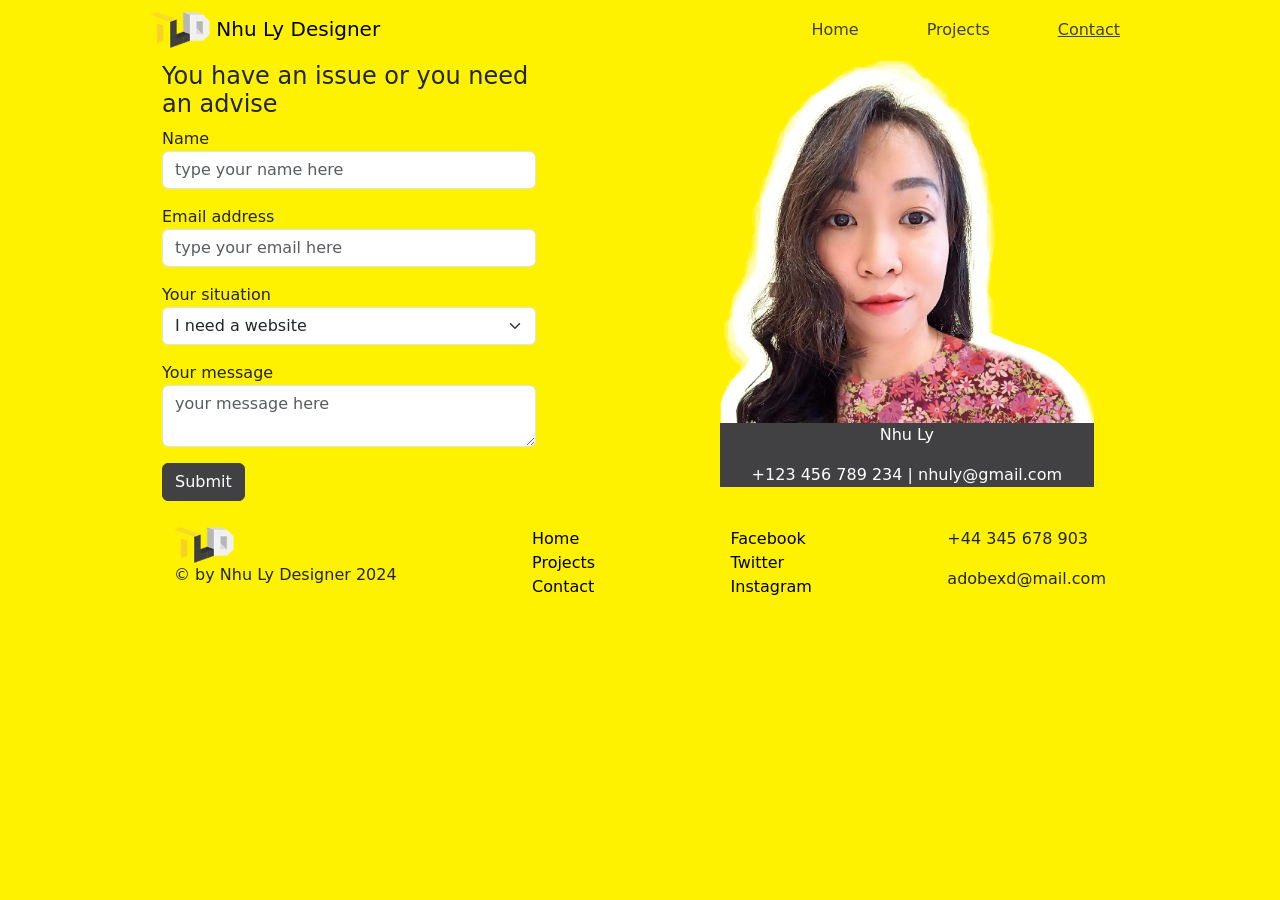
<file: contact.html>
<!DOCTYPE html>
<html lang="en">

<head>
    <meta charset="UTF-8">
    <meta name="viewport" content="width=device-width, initial-scale=1.0">
    <link rel="stylesheet" href="https://cdn.jsdelivr.net/npm/bootstrap@5.3.3/dist/css/bootstrap.min.css">
    <link rel="stylesheet" href="css/style.css">
    <title>Contact</title>
</head>

<body id="top">
    <!-- start header -->
    <header>
        <nav class="navbar row">
            <div role="contentinfo" class="left-nav col-12 col-lg-4">
                <a class="navbar-brand" href="index.html">
                    <picture class="logo-banner">
                        <source media="(max-width: 430px)" srcset="images/logo-1x.png">
                        <source media="(min-width: 430px)" srcset="images/logo-2x.png">
                        <img srcset="logo-1x.png 100w, logo-2x.png 200w" sizes="(max-width: 600px) 100px, 200px" src="images/logo-2x.png" class="img-fluid" alt="logo" width="60">
                    </picture>
                    Nhu Ly Designer
                </a>
            </div>
            <div role="navigation" class="right-nav nav-item col-12 col-lg-8 d-flex justify-content-end align-items-center gap-5">
                <a class="nav-link" href="index.html">Home</a>
                <a class="nav-link" href="projects.html">Projects</a>
                <a class="nav-link text-decoration-underline" href="contact.html">Contact</a>
            </div>
        </nav>
    </header>

    <!-- Start main -->
    <main>
        <div role="contentinfo" class="contact row container-md">
            <div role="form" class="form col-12 col-lg-5 align-self-center order-1">
                <h4>You have an issue or you need an advise
                </h4>
                <form action="submit">
                    <div role="textbox" class="mb-3 name">
                        <label id="inputname">Name</label>
                        <input type="text" class="form-control" placeholder="type your name here">
                    </div>
                    <div role="textbox" class="mb-3 email">
                        <label id="inputemail">Email address</label>
                        <input type="email" class="form-control" placeholder="type your email here">
                    </div>
                    <div role="textbox" class="mb-3 situation">
                        <label id="inputsituation">Your situation</label>
                        <select name="situation" id="situation" class="form-select mb-3">
                            <option value="1">I need a website</option>
                            <option value="2">I want to design an advertising product(poster, banner, catalogues…)
                            </option>
                            <option value="3">I need a management my website</option>
                            <option value="4">I have the other issues</option>
                        </select>
                    </div>
                    <div role="textbox" class="message mb-3">
                        <label id="inputmessage">Your message</label>
                        <textarea placeholder="your message here" class="form-control"></textarea>
                    </div>
                    <button type="submit" class="btn btn-primary">Submit</button>
                </form>
            </div>

            <div role="img" class="contact-img col-12 col-lg-5 order-lg-2 offset-lg-2">
                <picture>
                    <source media="(max-width: 430px)" srcset="images/profile-pic-1x.png">
                    <source media="(min-width: 430px)" srcset="images/profile-pic-2x.png">
                    <img srcset="profile-pic-1x.png 500w, profile-pic-2x.png 994w" sizes="(max-width: 600px) 500px, 994px" src="images/profile-pic-2x.png" alt="about-img" class="img-fluid">
                </picture>
                <div role="textbox" class="bg-primary">
                    <p class="text-white text-center">Nhu Ly</p>
                    <p class="text-white text-center">+123 456 789 234  |  nhuly@gmail.com</p>
                </div>
            </div>
        </div>
    </main>

    <!-- start footer -->
    <footer class="d-flex justify-content-lg-between p-4">
        <div role="contentinfo">
            <a class="navbar-brand" href="index.html">
                <picture class="logo-banner">
                        <source media="(max-width: 430px)" srcset="images/logo-1x.png">
                        <source media="(min-width: 430px)" srcset="images/logo-2x.png">
                        <img srcset="logo-1x.png 100w, logo-2x.png 200w" sizes="(max-width: 600px) 100px, 200px" src="images/logo-2x.png" class="img-fluid" alt="logo" width="60">
                </picture>
            </a>
            <blockquote>© by Nhu Ly Designer 2024</blockquote>
        </div>
        <div role="navigation" class="pages d-flex flex-column">
            <a class="text-decoration-none text-black" href="index.html">Home</a>
            <a class="text-decoration-none text-black" href="projects.html">Projects</a>
            <a class="text-decoration-none text-black" href="Contact.html">Contact</a>
        </div>
        <div role="navigation" class="social-media d-flex flex-column">
            <a class="text-decoration-none text-black" href="#">Facebook</a>
            <a class="text-decoration-none text-black" href="#">Twitter</a>
            <a class="text-decoration-none text-black" href="#">Instagram</a>
        </div>
        <div role="textbox" class="footer-contact">
            <p>+44 345 678 903</p>
            <p>adobexd@mail.com</p>
        </div>
    </footer>

    <!-- added script -->
    <script src="https://cdn.jsdelivr.net/npm/bootstrap@5.3.3/dist/js/bootstrap.bundle.min.js"></script>
</body>

</html>
</file>
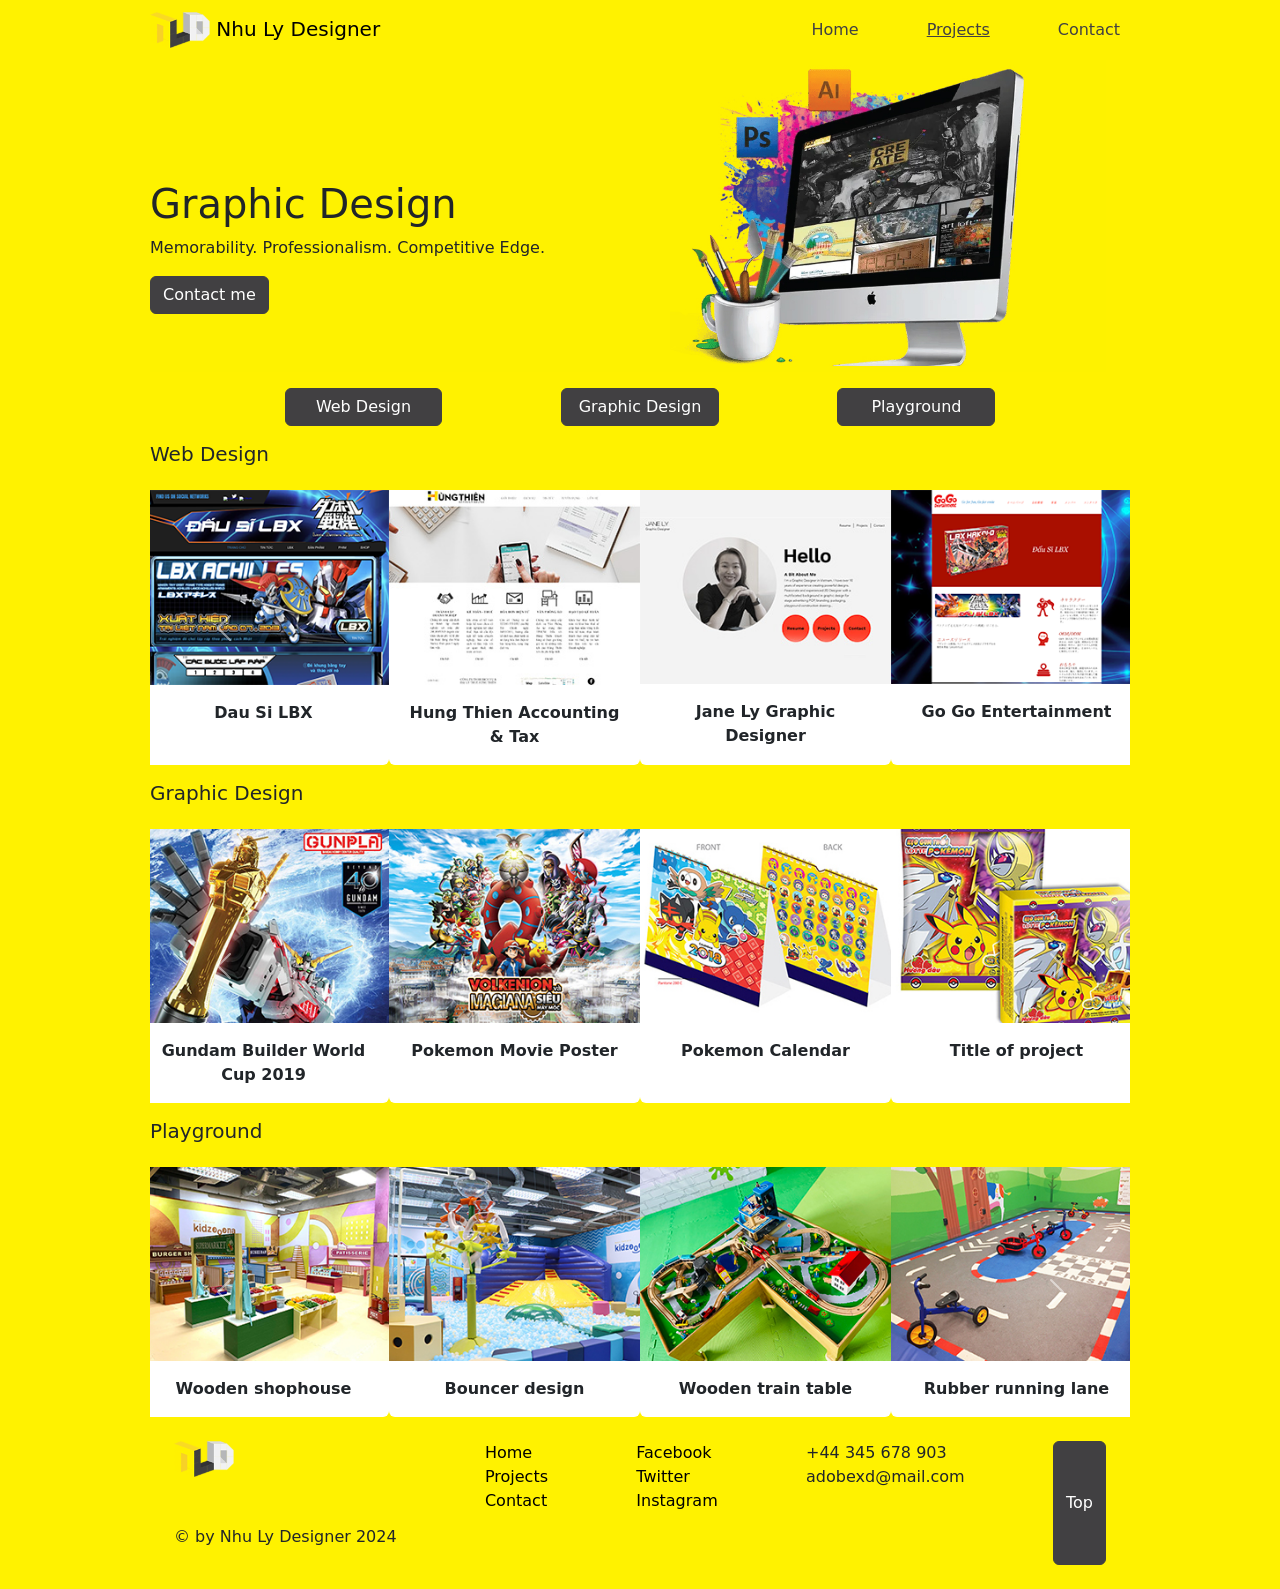
<file: projects.html>
<!DOCTYPE html>
<html lang="en">

<head>
    <meta charset="UTF-8">
    <meta name="viewport" content="width=device-width, initial-scale=1.0">
    <link rel="stylesheet" href="https://cdn.jsdelivr.net/npm/bootstrap@5.3.3/dist/css/bootstrap.min.css">
    <link rel="stylesheet" href="css/style.css">
    <title>Projects</title>
</head>

<body id="top">
    <!-- start header -->
    <header>
        <a href="#main-content" aria-label="Skip to main content" class="skip">Skip to main content</a>
        <nav class="navbar row">
            <div role="contentinfo" class="left-nav col-12 col-lg-4">
                <a class="navbar-brand" href="index.html">
                    <picture class="logo-banner">
                        <source media="(max-width: 430px)" srcset="images/logo-1x.png">
                        <source media="(min-width: 430px)" srcset="images/logo-2x.png">
                        <img srcset="logo-1x.png 100w, logo-2x.png 200w" sizes="(max-width: 600px) 100px, 200px" src="images/logo-2x.png" class="img-fluid" alt="logo" width="60">
                    </picture>
                    Nhu Ly Designer
                </a>
            </div>
            <div role="navigation" class="right-nav nav-item col-12 col-lg-8 d-flex justify-content-end align-items-center gap-5">
                <a class="nav-link" href="index.html">Home</a>
                <a class="nav-link text-decoration-underline" href="projects.html">Projects</a>
                <a class="nav-link" href="contact.html">Contact</a>
            </div>
        </nav>
    </header>

    <main>
        <!-- making banner -->
        <div role="banner" id="baner-slide" class="banner row carousel slide" data-bs-ride="carousel">
            <div role="banner" class="slide-1 row position-relative carousel-item active">
                <div role="img" class="banner-container">
                    <picture>
                        <source media="(max-width: 430px)" srcset="images/banner-2-1x.jpg">
                        <source media="(min-width: 430px)" srcset="images/banner-2-2x.jpg">
                        <img srcset="banner-2-1x.jpg 700w, banner-2-2x.jpg 1441w" sizes="(max-width: 600px) 700px, 1441px" src="images/banner-2-2x.jpg" alt="banner-img" class="img-fluid">
                    </picture>
                </div>
                <div role="textbox" class="banner-textbox-2 banner-text text-child position-absolute align-self-center">
                    <h1>Graphic Design</h1>
                    <p class="banner-text">Memorability. Professionalism. Competitive Edge.</p>
                    <button type="button" class="btn btn-primary" onclick="document.location='contact.html'">Contact
                        me</button>
                </div>
            </div>

            <div role="banner" class="slide-2 row carousel-item">
                <div role="img" class="banner-container position-relative">
                    <picture>
                        <source media="(max-width: 430px)" srcset="images/banner-1-1x.jpg">
                        <source media="(min-width: 430px)" srcset="images/banner-1-2x.jpg">
                        <img srcset="banner-1-1x.jpg 700w, banner-1-2x.jpg 1441w" sizes="(max-width: 600px) 700px, 1441px" src="images/banner-1-2x.jpg" alt="banner-img" class="img-fluid">
                    </picture>
                </div>
                <div role="contentinfo" class="banner-textbox-2 banner-text text-child position-absolute align-self-center">
                    <h1>Web design</h1>
                    <p class="banner-text">Creative. Innovation. Never late.</p>
                    <button type="button" class="btn btn-primary" onclick="document.location='contact.html'">Contact
                        me</button>
                </div>
            </div>
        </div>

        <!-- making category -->
        <div role="menubar" class="cat-btn row justify-content-evenly p-2 m-2">
            <a href="#web" class="btn btn-primary align-content-center col-3 col-lg-2">Web Design</a>
            <a href="#graphic" class="btn btn-primary align-content-center col-3 col-lg-2">Graphic Design</a>
            <a href="#play" class="btn btn-primary align-content-center col-3 col-lg-2">Playground</a>
        </div>

        <div role="contentinfo" class="category d-grid gap-0 row-gap-3">
            <!-- Web cat -->
            <h5>Web Design</h5>
            <div role="list" id="web" class="carousel slide">
                <div role="listbox" class="carousel-inner">
                    <div role="listbox" class="carousel-item active">
                        <div role="listitem" class="card-wrapper row">
                            <div role="contentinfo" class="web-1 card border-0 text-center p-sm-0 col-6 col-lg-3">
                                <picture>
                                    <source media="(max-width: 430px)" srcset="images/web-cat-1-1x.png">
                                    <source media="(min-width: 430px)" srcset="images/web-cat-1-2x.png">
                                    <img srcset="web-cat-1-1x.png 142w, web-cat-1-2x.png 285w" sizes="(max-width: 600px) 142px, 285px" src="images/web-cat-1-2x.png" alt="cat-img" class="img-fluid">
                                </picture>
                                <div class="text-web card-body">
                                    <a href="#" class="mt-2 text-decoration-none card-title"><strong>Dau Si LBX</strong></a>
                                </div>
                            </div>
                            <div role="contentinfo" class="web-2 card border-0 text-center p-sm-0 col-6 col-lg-3">
                                <picture>
                                    <source media="(max-width: 430px)" srcset="images/web-cat-2-1x.jpg">
                                    <source media="(min-width: 430px)" srcset="images/web-cat-2-2x.jpg">
                                    <img srcset="web-cat-2-1x.jpg 142w, web-cat-2-2x.jpg 285w" sizes="(max-width: 600px) 142px, 285px" src="images/web-cat-2-2x.jpg" alt="cat-img" class="img-fluid">
                                </picture>
                                <div class="text-web card-body">
                                    <a href="#" class="mt-2 text-decoration-none card-title"><strong>Hung Thien Accounting & Tax</strong></a>
                                </div>
                            </div>
                            <div role="contentinfo" class="web-3 card border-0 text-center p-sm-0 col-6 col-lg-3">
                                <picture>
                                    <source media="(max-width: 430px)" srcset="images/web-cat-3-1x.jpg">
                                    <source media="(min-width: 430px)" srcset="images/web-cat-3-2x.jpg">
                                    <img srcset="web-cat-3-1x.png 142w, web-cat-3-2x.png 285w" sizes="(max-width: 600px) 142px, 285px" src="images/web-cat-3-2x.jpg" alt="cat-img" class="img-fluid">
                                </picture>
                                <div class="text-web card-body">
                                    <a href="#" class="mt-2 text-decoration-none card-title"><strong>Jane Ly Graphic Designer</strong></a>
                                </div>
                            </div>
                            <div role="contentinfo" class="web-4 card border-0 text-center p-sm-0 col-6 col-lg-3">
                                <picture>
                                    <source media="(max-width: 430px)" srcset="images/web-cat-4-1x.png">
                                    <source media="(min-width: 430px)" srcset="images/web-cat-4-2x.png">
                                    <img srcset="web-cat-4-1x.png 142w, web-cat-4-2x.png 285w" sizes="(max-width: 600px) 142px, 285px" src="images/web-cat-4-2x.png" alt="cat-img" class="img-fluid">
                                </picture>
                                <div class="text-web card-body">
                                    <a href="#" class="mt-2 text-decoration-none card-title"><strong>Go Go Entertainment</strong></a>
                                </div>
                            </div>
                        </div>
                    </div>

                    <div role="listbox" class="carousel-item">
                        <div role="listitem" class="card-wrapper row">
                            <div role="contentinfo" class="web-3 card border-0 text-center p-sm-0 col-6 col-lg-3">
                                <picture>
                                    <source media="(max-width: 430px)" srcset="images/web-cat-3-1x.jpg">
                                    <source media="(min-width: 430px)" srcset="images/web-cat-3-2x.jpg">
                                    <img srcset="web-cat-3-1x.jpg 142w, web-cat-3-2x.jpg 285w" sizes="(max-width: 600px) 142px, 285px" src="images/web-cat-3-2x.jpg" alt="cat-img" class="img-fluid">
                                </picture>
                                <div class="text-web card-body">
                                    <a href="#" class="mt-2 text-decoration-none card-title"><strong>Jane Ly Graphic Designe</strong></a>
                                </div>
                            </div>
                            <div role="contentinfo" class="web-1 card border-0 text-center p-sm-0 col-6 col-lg-3">
                                <picture>
                                    <source media="(max-width: 430px)" srcset="images/web-cat-1-1x.png">
                                    <source media="(min-width: 430px)" srcset="images/web-cat-1-2x.png">
                                    <img srcset="web-cat-1-1x.png 142w, web-cat-1-2x.png 285w" sizes="(max-width: 600px) 142px, 285px" src="images/web-cat-1-2x.png" alt="cat-img" class="img-fluid">
                                </picture>
                                <div class="text-web card-body">
                                    <a href="#" class="mt-2 text-decoration-none card-title"><strong>Dau Si LBX</strong></a>
                                </div>
                            </div>
                            <div role="contentinfo" class="web-4 card border-0 text-center p-sm-0 col-6 col-lg-3">
                                <picture>
                                    <source media="(max-width: 430px)" srcset="images/web-cat-4-1x.png">
                                    <source media="(min-width: 430px)" srcset="images/web-cat-4-2x.png">
                                    <img srcset="web-cat-4-1x.png 142w, web-cat-4-2x.png 285w" sizes="(max-width: 600px) 142px, 285px" src="images/web-cat-4-2x.png" alt="cat-img" class="img-fluid">
                                </picture>
                                <div class="text-web card-body">
                                    <a href="#" class="mt-2 text-decoration-none card-title"><strong>Go Go Entertainment</strong></a>
                                </div>
                            </div>
                            <div role="contentinfo" class="web-2 card border-0 text-center p-sm-0 col-6 col-lg-3">
                                <picture>
                                    <source media="(max-width: 430px)" srcset="images/web-cat-2-1x.jpg">
                                    <source media="(min-width: 430px)" srcset="images/web-cat-2-2x.jpg">
                                    <img srcset="web-cat-2-1x.jpg 142w, web-cat-2-2x.jpg 285w" sizes="(max-width: 600px) 142px, 285px" src="images/web-cat-2-2x.jpg" alt="cat-img" class="img-fluid">
                                </picture>
                                <div class="text-web card-body">
                                    <a href="#" class="mt-2 text-decoration-none card-title"><strong>Hung Thien Accounting & Tax</strong></a>
                                </div>
                            </div>
                        </div>
                    </div>
                </div>
                <button class="carousel-control-prev" type="button" data-bs-target="#web"
                    data-bs-slide="prev">
                    <span class="carousel-control-prev-icon" aria-hidden="true"></span>
                    <span class="visually-hidden">Previous</span>
                </button>
                <button class="carousel-control-next" type="button" data-bs-target="#web"
                    data-bs-slide="next">
                    <span class="carousel-control-next-icon" aria-hidden="true"></span>
                    <span class="visually-hidden">Next</span>
                </button>
            </div>

            <!-- Graphic Cat -->
            <h5>Graphic Design</h5>
            <div role="list" id="graphic" class="carousel slide">
                <div role="listbox" class="carousel-inner">
                    <div role="listbox" class="carousel-item active">
                        <div role="listitem" class="card-wrapper row">
                            <div role="contentinfo" class="gra-1 card border-0 text-center p-sm-0 col-6 col-lg-3">
                                <picture>
                                    <source media="(max-width: 430px)" srcset="images/gra-cat-1-1x.jpg">
                                    <source media="(min-width: 430px)" srcset="images/gra-cat-1-2x.jpg">
                                    <img srcset="gra-cat-1-1x.png 142w, gra-cat-1-2x.png 285w" sizes="(max-width: 600px) 142px, 285px" src="images/gra-cat-1-2x.jpg" alt="gra-img" class="img-fluid">
                                </picture>
                                <div class="text-gra card-body">
                                    <a href="#" class="mt-2 text-decoration-none card-title"><strong>Gundam Builder World Cup
                                            2019</strong></a>
                                </div>
                            </div>
                            <div role="contentinfo" class="gra-2 card border-0 text-center p-sm-0 col-6 col-lg-3">
                                <picture>
                                    <source media="(max-width: 430px)" srcset="images/gra-cat-2-1x.jpg">
                                    <source media="(min-width: 430px)" srcset="images/gra-cat-2-2x.jpg">
                                    <img srcset="gra-cat-2-1x.png 142w, gra-cat-2-2x.png 285w" sizes="(max-width: 600px) 142px, 285px" src="images/gra-cat-2-2x.jpg" alt="gra-img" class="img-fluid">
                                </picture>
                                <div class="text-gra card-body">
                                    <a href="#" class="mt-2 text-decoration-none card-title"><strong>Pokemon Movie
                                            Poster</strong></a>
                                </div>
                            </div>
                            <div role="contentinfo" class="gra-3 card border-0 text-center p-sm-0 col-6 col-lg-3">
                                <picture>
                                    <source media="(max-width: 430px)" srcset="images/gra-cat-3-1x.jpg">
                                    <source media="(min-width: 430px)" srcset="images/gra-cat-3-2x.jpg">
                                    <img srcset="gra-cat-3-1x.png 142w, gra-cat-3-2x.png 285w" sizes="(max-width: 600px) 142px, 285px" src="images/gra-cat-3-2x.jpg" alt="gra-img" class="img-fluid">
                                </picture>
                                <div class="text-gra card-body">
                                    <a href="#" class="mt-2 text-decoration-none card-title"><strong>Pokemon Calendar</strong></a>
                                </div>
                            </div>
                            <div role="contentinfo" class="gra-4 card border-0 text-center p-sm-0 col-6 col-lg-3">
                                <picture>
                                    <source media="(max-width: 430px)" srcset="images/gra-cat-4-1x.jpg">
                                    <source media="(min-width: 430px)" srcset="images/gra-cat-4-2x.jpg">
                                    <img srcset="gra-cat-4-1x.png 142w, gra-cat-4-2x.png 285w" sizes="(max-width: 600px) 142px, 285px" src="images/gra-cat-4-2x.jpg" alt="gra-img" class="img-fluid">
                                </picture>
                                <div class="text-gra card-body">
                                    <a href="#" class="mt-2 text-decoration-none card-title"><strong>Title of project</strong></a>
                                </div>
                            </div>
                        </div>
                    </div>

                    <div role="listbox" class="carousel-item">
                        <div role="listitem" class="card-wrapper row">
                            <div role="contentinfo" class="gra-3 card border-0 text-center p-sm-0 col-6 col-lg-3">
                                <picture>
                                    <source media="(max-width: 430px)" srcset="images/gra-cat-3-1x.jpg">
                                    <source media="(min-width: 430px)" srcset="images/gra-cat-3-2x.jpg">
                                    <img srcset="gra-cat-3-1x.png 142w, gra-cat-3-2x.png 285w" sizes="(max-width: 600px) 142px, 285px" src="images/gra-cat-3-2x.jpg" alt="gra-img" class="img-fluid">
                                </picture>
                                <div class="text-gra card-body">
                                    <a href="#" class="mt-2 text-decoration-none card-title"><strong>Pokemon Calendar</strong></a>
                                </div>
                            </div>
                            <div role="contentinfo" class="gra-1 card border-0 text-center p-sm-0 col-6 col-lg-3">
                                <picture>
                                    <source media="(max-width: 430px)" srcset="images/gra-cat-1-1x.jpg">
                                    <source media="(min-width: 430px)" srcset="images/gra-cat-1-2x.jpg">
                                    <img srcset="gra-cat-1-1x.png 142w, gra-cat-1-2x.png 285w" sizes="(max-width: 600px) 142px, 285px" src="images/gra-cat-1-2x.jpg" alt="gra-img" class="img-fluid">
                                </picture>
                                <div class="text-gra card-body">
                                    <a href="#" class="mt-2 text-decoration-none card-title"><strong>Gundam Builder World Cup
                                            2019</strong></a>
                                </div>
                            </div>
                            <div role="contentinfo" class="gra-2 card border-0 text-center p-sm-0 col-6 col-lg-3">
                                <picture>
                                    <source media="(max-width: 430px)" srcset="images/gra-cat-2-1x.jpg">
                                    <source media="(min-width: 430px)" srcset="images/gra-cat-2-2x.jpg">
                                    <img srcset="gra-cat-2-1x.png 142w, gra-cat-2-2x.png 285w" sizes="(max-width: 600px) 142px, 285px" src="images/gra-cat-2-2x.jpg" alt="gra-img" class="img-fluid">
                                </picture>
                                <div class="text-gra card-body">
                                    <a href="#" class="mt-2 text-decoration-none card-title"><strong>Pokemon Movie
                                            Poster</strong></a>
                                </div>
                            </div>
                            <div role="contentinfo" class="gra-4 card border-0 text-center p-sm-0 col-6 col-lg-3">
                                <picture>
                                    <source media="(max-width: 430px)" srcset="images/gra-cat-4-1x.jpg">
                                    <source media="(min-width: 430px)" srcset="images/gra-cat-4-2x.jpg">
                                    <img srcset="gra-cat-4-1x.png 142w, gra-cat-4-2x.png 285w" sizes="(max-width: 600px) 142px, 285px" src="images/gra-cat-4-2x.jpg" alt="gra-img" class="img-fluid">
                                </picture>
                                <div class="text-gra card-body">
                                    <a href="#" class="mt-2 text-decoration-none card-title"><strong>Title of project</strong></a>
                                </div>
                            </div>
                        </div>
                    </div>
                </div>
                <button class="carousel-control-prev" type="button" data-bs-target="#graphic"
                    data-bs-slide="prev">
                    <span class="carousel-control-prev-icon" aria-hidden="true"></span>
                    <span class="visually-hidden">Previous</span>
                </button>
                <button class="carousel-control-next" type="button" data-bs-target="#graphic"
                    data-bs-slide="next">
                    <span class="carousel-control-next-icon" aria-hidden="true"></span>
                    <span class="visually-hidden">Next</span>
                </button>
            </div>

            <!-- Playground Cat -->
            <h5>Playground</h5>
            <div role="list" id="play" class="carousel slide">
                <div role="listbox" class="carousel-inner">
                    <div role="listbox" class="carousel-item active">
                        <div role="listitem" class="card-wrapper row">
                            <div role="contentinfo" class="play-1 card border-0 text-center p-sm-0 col-6 col-lg-3">
                                <picture>
                                    <source media="(max-width: 430px)" srcset="images/play-cat-1-1x.jpg">
                                    <source media="(min-width: 430px)" srcset="images/play-cat-1-2x.jpg">
                                    <img srcset="play-cat-1-1x.png 142w, play-cat-1-2x.png 285w" sizes="(max-width: 600px) 142px, 285px" src="images/play-cat-1-2x.jpg" alt="pla-img" class="img-fluid">
                                </picture>
                                <div class="text-pla card-body">
                                    <a href="#" class="mt-2 text-decoration-none card-title"><strong>Wooden shophouse</strong></a>
                                </div>
                            </div>
                            <div role="contentinfo" class="play-2 card border-0 text-center p-sm-0 col-6 col-lg-3">
                                <picture>
                                    <source media="(max-width: 430px)" srcset="images/play-cat-2-1x.jpg">
                                    <source media="(min-width: 430px)" srcset="images/play-cat-2-2x.jpg">
                                    <img srcset="play-cat-2-1x.png 142w, play-cat-2-2x.png 285w" sizes="(max-width: 600px) 142px, 282px" src="images/play-cat-2-2x.jpg" alt="pla-img" class="img-fluid">
                                </picture>
                                <div class="text-pla card-body">
                                    <a href="#" class="mt-2 text-decoration-none card-title"><strong>Bouncer design</strong></a>
                                </div>
                            </div>
                            <div role="contentinfo" class="play-3 card border-0 text-center p-sm-0 col-6 col-lg-3">
                                <picture>
                                    <source media="(max-width: 430px)" srcset="images/play-cat-3-1x.jpg">
                                    <source media="(min-width: 430px)" srcset="images/play-cat-3-2x.jpg">
                                    <img srcset="play-cat-3-1x.png 142w, play-cat-3-2x.png 285w" sizes="(max-width: 600px) 142px, 282px" src="images/play-cat-3-2x.jpg" alt="pla-img" class="img-fluid">
                                </picture>
                                <div class="text-pla card-body">
                                    <a href="#" class="mt-2 text-decoration-none card-title"><strong>Wooden train table</strong></a>
                                </div>
                            </div>
                            <div role="contentinfo" class="play-4 card border-0 text-center p-sm-0 col-6 col-lg-3">
                                <picture>
                                    <source media="(max-width: 430px)" srcset="images/play-cat-4-1x.jpg">
                                    <source media="(min-width: 430px)" srcset="images/play-cat-4-2x.jpg">
                                    <img srcset="play-cat-4-1x.png 142w, play-cat-4-2x.png 285w" sizes="(max-width: 600px) 142px, 282px" src="images/play-cat-4-2x.jpg" alt="pla-img" class="img-fluid">
                                </picture>
                                <div class="text-pla card-body">
                                    <a href="#" class="mt-2 text-decoration-none card-title"><strong>Rubber running
                                            lane</strong></a>
                                </div>
                            </div>
                        </div>
                    </div>

                    <div role="listbox" class="carousel-item">
                        <div role="listitem" class="card-wrapper row">
                            <div role="contentinfo" class="play-3 card border-0 text-center p-sm-0 col-6 col-lg-3">
                                <picture>
                                    <source media="(max-width: 430px)" srcset="images/play-cat-3-1x.jpg">
                                    <source media="(min-width: 430px)" srcset="images/play-cat-3-2x.jpg">
                                    <img srcset="play-cat-3-1x.png 142w, play-cat-3-2x.png 285w" sizes="(max-width: 600px) 142px, 282px" src="images/play-cat-3-2x.jpg" alt="pla-img" class="img-fluid">
                                </picture>
                                <div class="text-pla card-body">
                                    <a href="#" class="mt-2 text-decoration-none card-title"><strong>Wooden train table</strong></a>
                                </div>
                            </div>
                            <div role="contentinfo" class="play-1 card border-0 text-center p-sm-0 col-6 col-lg-3">
                                <picture>
                                    <source media="(max-width: 430px)" srcset="images/play-cat-1-1x.jpg">
                                    <source media="(min-width: 430px)" srcset="images/play-cat-1-2x.jpg">
                                    <img srcset="play-cat-1-1x.png 142w, play-cat-1-2x.png 285w" sizes="(max-width: 600px) 142px, 282px" src="images/play-cat-1-2x.jpg" alt="pla-img" class="img-fluid">
                                </picture>
                                <div class="text-pla card-body">
                                    <a href="#" class="mt-2 text-decoration-none card-title"><strong>Wooden shophouse</strong></a>
                                </div>
                            </div>
                            <div role="contentinfo" class="play-2 card border-0 text-center p-sm-0 col-6 col-lg-3">
                                <picture>
                                    <source media="(max-width: 430px)" srcset="images/play-cat-2-1x.jpg">
                                    <source media="(min-width: 430px)" srcset="images/play-cat-2-2x.jpg">
                                    <img srcset="play-cat-2-1x.png 142w, play-cat-2-2x.png 285w" sizes="(max-width: 600px) 142px, 282px" src="images/play-cat-2-2x.jpg" alt="pla-img" class="img-fluid">
                                </picture>
                                <div class="text-pla card-body">
                                    <a href="#" class="mt-2 text-decoration-none card-title"><strong>Bouncer design</strong></a>
                                </div>
                            </div>
                            <div role="contentinfo" class="play-4 card border-0 text-center p-sm-0 col-6 col-lg-3">
                                <picture>
                                    <source media="(max-width: 430px)" srcset="images/play-cat-4-1x.jpg">
                                    <source media="(min-width: 430px)" srcset="images/play-cat-4-2x.jpg">
                                    <img srcset="play-cat-4-1x.png 142w, play-cat-4-2x.png 285w" sizes="(max-width: 600px) 142px, 282px" src="images/play-cat-4-2x.jpg" alt="pla-img" class="img-fluid">
                                </picture>
                                <div class="text-pla card-body">
                                    <a href="#" class="mt-2 text-decoration-none card-title"><strong>Rubber running
                                            lane</strong></a>
                                </div>
                            </div>
                        </div>
                    </div>
                </div>
                <button class="carousel-control-prev" type="button" data-bs-target="#play"
                    data-bs-slide="prev">
                    <span class="carousel-control-prev-icon" aria-hidden="true"></span>
                    <span class="visually-hidden">Previous</span>
                </button>
                <button class="carousel-control-next" type="button" data-bs-target="#play"
                    data-bs-slide="next">
                    <span class="carousel-control-next-icon" aria-hidden="true"></span>
                    <span class="visually-hidden">Next</span>
                </button>
            </div>
        </div>
    </main>

    <!-- start footer -->
    <footer class="d-flex justify-content-lg-between p-4">
        <div role="img">
            <a class="navbar-brand" href="index.html">
                <picture class="logo-banner">
                    <source media="(max-width: 430px)" srcset="images/logo-1x.png">
                    <source media="(min-width: 430px)" srcset="images/logo-2x.png">
                    <img srcset="logo-1x.png 100w, logo-2x.png 200w" sizes="(max-width: 600px) 100px, 200px" src="images/logo-2x.png" class="img-fluid" alt="logo" width="60">
                </picture>
            </a>
            <blockquote class="pt-lg-5">© by Nhu Ly Designer 2024</blockquote>
        </div>
        <div role="navigation" class="pages d-flex flex-column">
            <a class="text-decoration-none text-black" href="index.html">Home</a>
            <a class="text-decoration-none text-black" href="projects.html">Projects</a>
            <a class="text-decoration-none text-black" href="Contact.html">Contact</a>
        </div>
        <div role="navigation" class="social-media d-flex flex-column">
            <a class="text-decoration-none text-black" href="#">Facebook</a>
            <a class="text-decoration-none text-black" href="#">Twitter</a>
            <a class="text-decoration-none text-black" href="#">Instagram</a>
        </div>
        <div role="textbox" class="footer-contact">
            <p class="m-0 m-lg-0">+44 345 678 903</p>
            <p class="m-0 m-lg-0">adobexd@mail.com</p>
        </div>
        <a href="#top" class="btn btn-primary align-content-center">Top</a>
    </footer>

    <!-- added script -->
    <script src="https://cdn.jsdelivr.net/npm/bootstrap@5.3.3/dist/js/bootstrap.bundle.min.js"></script>
</body>

</html>
</file>
<file: css/style.css>
html {
    scroll-behavior: smooth;
}

:root {
    --custom-dark-grey: #414042;
    --custom-light-grey: #F1F2F2;
    --custom-yellow: #FFF200;
}

/* change primary color */
.nav-link {
    color: var(--custom-dark-grey);
    padding: 10px;
    border-radius: 5px;
}

.nav-link:hover {
    background-color: var(--custom-dark-grey);
    color: var(--custom-yellow);
    padding: 10px;
    border-radius: 5px;
}

.bg-primary {
    background-color: var(--custom-dark-grey) !important;
}

.btn-primary {
    background-color: var(--custom-dark-grey);
    border-color: var(--custom-dark-grey);
}
.btn-primary:hover {
    background-color: var(--custom-light-grey);
    border-color: var(--custom-light-grey);
    color: var(--custom-dark-grey);
}

/* end primary color */

body {
    background-color: #FFF200;
    margin-left: 150px;
    margin-right: 150px;
}

.banner-text {
    top: 120px;
}

.skip{
    position:absolute;
    top:auto;
    width: 2px;
    height: 2px;  
    color: black;
    text-decoration: none;
    overflow: hidden;
  }
  
  .skip:focus{
    position: static;
    width: auto;
    height: auto;
    padding: 2px;
  }

/* start media queri */
@media (max-width: 600px) {
    body {
        margin-left: 10px;
        margin-right: 10px;
    }

    .banner-text {
        top: 10px;
    }

    .banner-text {
        width: 10rem;
    }

    #banner-textbox {
        transform: scale(0.7);
        margin-left: -50px;
    }

    .banner-textbox-2 {
        transform: scale(0.7);
        margin-left: 0px;
        top: -30px;
    }
}
</file>
